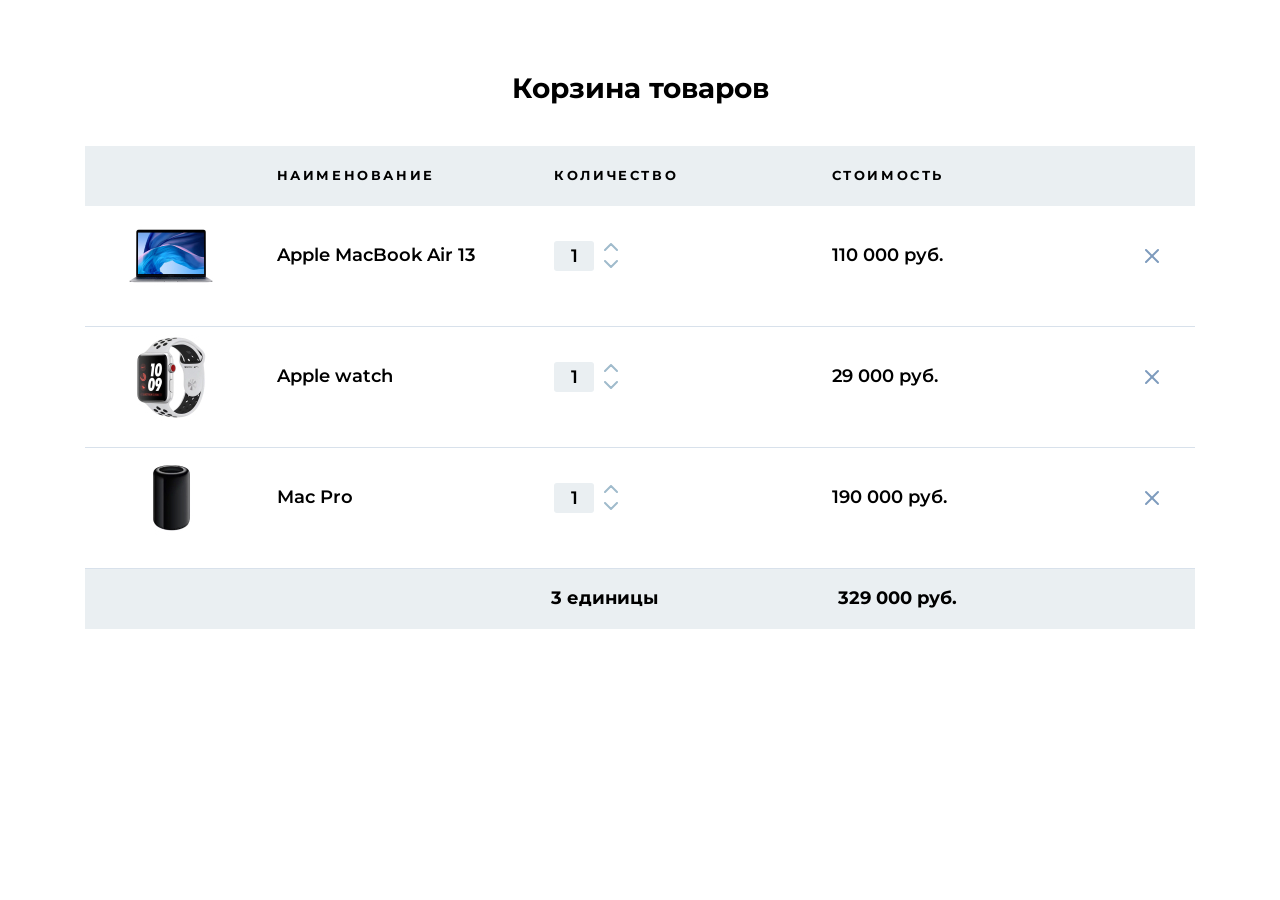
<file: index.html>
<!DOCTYPE html>
<html lang="ru">
  <head>
    <meta charset="UTF-8" />
    <meta name="viewport" content="width=device-width, initial-scale=1.0" />
    <title>Корзина товаров</title>
    <link rel="stylesheet" href="./css/main.css" />
  </head>
  <body>
    <section class="section-cart">
      <header class="section-cart__header">
        <div class="container">
          <h1 class="title-1">Корзина товаров</h1>
        </div>
      </header>
      <div class="section-cart__body">
        <div class="container">
          <section class="cart">
            <header class="cart-header">
              <div class="cart-header__title">наименование</div>
              <div class="cart-header__count">количество</div>
              <div class="cart-header__cost">стоимость</div>
            </header>

            <section class="product">
              <div class="product__img">
                <img src="./img/products/01.jpg" alt="01" />
              </div>
              <div class="product__title">Apple MacBook Air 13</div>
              <div class="product__count">
                <div class="count">
                  <div class="count__box">
                    <input
                      type="number"
                      class="count__input"
                      min="1"
                      max="100"
                      value="1"
                    />
                  </div>
                  <div class="count__controls">
                    <button type="button" class="count__up">
                      <img src="./img/icons/arrow-up.svg" alt="Увеличить" />
                    </button>

                    <button type="button" class="count__down">
                      <img src="./img/icons/arrow-dwn.svg" alt="Уменьшить" />
                    </button>
                  </div>
                </div>
              </div>
              <div class="product__price">110 000 руб.</div>
              <div class="product__delete">
                <button type="button">
                  <img src="./img/icons/delete.svg" alt="Delete" />
                </button>
              </div>
            </section>

            <section class="product">
              <div class="product__img">
                <img src="./img/products/02.jpg" alt="02" />
              </div>
              <div class="product__title">Apple watch</div>
              <div class="product__count">
                <div class="count">
                  <div class="count__box">
                    <input
                      type="number"
                      class="count__input"
                      min="1"
                      max="100"
                      value="1"
                    />
                  </div>
                  <div class="count__controls">
                    <button type="button" class="count__up">
                      <img src="./img/icons/arrow-up.svg" alt="Увеличить" />
                    </button>

                    <button type="button" class="count__down">
                      <img src="./img/icons/arrow-dwn.svg" alt="Уменьшить" />
                    </button>
                  </div>
                </div>
              </div>
              <div class="product__price">29 000 руб.</div>
              <div class="product__delete">
                <button type="button">
                  <img src="./img/icons/delete.svg" alt="Delete" />
                </button>
              </div>
            </section>

            <section class="product">
              <div class="product__img">
                <img src="./img/products/03.jpg" alt="03" />
              </div>
              <div class="product__title">Mac Pro</div>
              <div class="product__count">
                <div class="count">
                  <div class="count__box">
                    <input
                      type="number"
                      class="count__input"
                      min="1"
                      max="100"
                      value="1"
                    />
                  </div>
                  <div class="count__controls">
                    <button type="button" class="count__up">
                      <img src="./img/icons/arrow-up.svg" alt="Увеличить" />
                    </button>

                    <button type="button" class="count__down">
                      <img src="./img/icons/arrow-dwn.svg" alt="Уменьшить" />
                    </button>
                  </div>
                </div>
              </div>
              <div class="product__price">190 000 руб.</div>
              <div class="product__delete">
                <button type="button">
                  <img src="./img/icons/delete.svg" alt="Delete" />
                </button>
              </div>
            </section>

            <footer class="cart-footer">
              <div class="cart-footer__count">3 единицы</div>
              <div class="cart-footer__total">329 000 руб.</div>
            </footer>
          </section>
        </div>
      </div>
    </section>
  </body>
</html>
</file>
<file: css/main.css>
/* Reset and base styles  */
@import url("https://fonts.googleapis.com/css2?family=Montserrat:wght@400;600;700&display=swap");
* {
  padding: 0px;
  margin: 0px;
  border: none;
}

*,
*::before,
*::after {
  box-sizing: border-box;
}

/* Links */
a,
a:link,
a:visited {
  text-decoration: none;
}

a:hover {
  text-decoration: none;
}

/* Common */
aside,
nav,
footer,
header,
section,
main {
  display: block;
}

h1,
h2,
h3,
h4,
h5,
h6,
p {
  font-size: inherit;
  font-weight: inherit;
}

ul,
ul li {
  list-style: none;
}

img {
  vertical-align: top;
}

img,
svg {
  max-width: 100%;
  height: auto;
}

address {
  font-style: normal;
}

/* Form */
input,
textarea,
button,
select {
  font-family: inherit;
  font-size: inherit;
  color: inherit;
  background-color: transparent;
}

input::-ms-clear {
  display: none;
}

button,
input[type=submit] {
  display: inline-block;
  box-shadow: none;
  background-color: transparent;
  background: none;
  cursor: pointer;
}

input:focus,
input:active,
button:focus,
button:active {
  outline: none;
}

button::-moz-focus-inner {
  padding: 0;
  border: 0;
}

label {
  cursor: pointer;
}

legend {
  display: block;
}

body {
  font-family: "Montserrat", sans-serif;
}

.container {
  max-width: 1140px;
  padding: 0 15px;
  margin: 0 auto;
}

.section-cart {
  padding: 70px 0 90px;
}

.section-cart__header {
  margin-bottom: 40px;
  text-align: center;
}

.title-1 {
  font-weight: 700;
  font-size: 28px;
  line-height: 1.3;
}

.cart-header {
  display: grid;
  grid-template-columns: 2fr repeat(3, 3fr) 1fr;
  justify-content: space-evenly;
  align-items: center;
  -moz-column-gap: 20px;
       column-gap: 20px;
  font-weight: 700;
  font-size: 13px;
  line-height: 1.2;
  letter-spacing: 0.2em;
  text-transform: uppercase;
  padding: 22px 0;
  background-color: #eaeff2;
}
@media (max-width: 600px) {
  .cart-header {
    height: 1px;
    padding: 0;
  }
  .cart-header > * {
    display: none;
  }
}

.cart-header__title {
  grid-column-start: 2;
}

.cart-footer {
  display: grid;
  grid-template-columns: 5fr 3fr 4fr;
  -moz-column-gap: 20px;
       column-gap: 20px;
  padding: 19px 0;
  background-color: #eaeff2;
  font-weight: 700;
  font-size: 18px;
  line-height: 1.2;
}
@media (max-width: 600px) {
  .cart-footer {
    text-align: center;
    grid-template-columns: 1fr 1fr;
  }
}
@media (max-width: 400px) {
  .cart-footer {
    grid-template-columns: 1fr;
    row-gap: 10px;
  }
}

.cart-footer__count {
  grid-column-start: 2;
}
@media (max-width: 600px) {
  .cart-footer__count {
    grid-column-start: 1;
  }
}

.product {
  display: grid;
  grid-template-columns: 2fr repeat(3, 3fr) 1fr;
  align-items: center;
  -moz-column-gap: 20px;
       column-gap: 20px;
  padding: 0 0px 20px 0px;
  border-bottom: 1px solid rgba(126, 155, 189, 0.3);
  font-weight: 600;
  font-size: 18px;
  line-height: 1.3;
}
@media (max-width: 600px) {
  .product {
    grid-template-columns: repeat(6, 1fr);
    grid-auto-rows: minmax(60px, auto);
    -moz-column-gap: 15px;
         column-gap: 15px;
    row-gap: 10px;
  }
}

.product__img {
  justify-self: center;
}
@media (max-width: 600px) {
  .product__img {
    grid-column: 1/3;
  }
}

@media (max-width: 600px) {
  .product__title {
    grid-column: 3/-1;
  }
}

@media (max-width: 600px) {
  .product__count {
    grid-column: 1/3;
    justify-self: center;
  }
}

@media (max-width: 600px) {
  .product__price {
    grid-column: 3/6;
  }
}

.product__delete {
  justify-self: center;
}

.count {
  display: flex;
  -moz-column-gap: 10px;
       column-gap: 10px;
  align-items: center;
}

.count__box {
  width: 40px;
  height: 30px;
  background-color: #eaeff2;
  border-radius: 3px;
}

.count__input {
  max-width: 100%;
  padding-top: 4px;
  background-color: transparent;
  text-align: center;
  font-weight: 600;
  font-size: 18px;
  line-height: 1.3;
}

.count__input::-webkit-inner-spin-button,
.count__input::-webkit-outer-spin-button {
  -webkit-appearance: none;
          appearance: none;
}

.count__controls {
  display: flex;
  flex-direction: column;
  align-items: center;
  gap: 9px;
}

.count__controls img {
  display: block;
}/*# sourceMappingURL=main.css.map */
</file>
